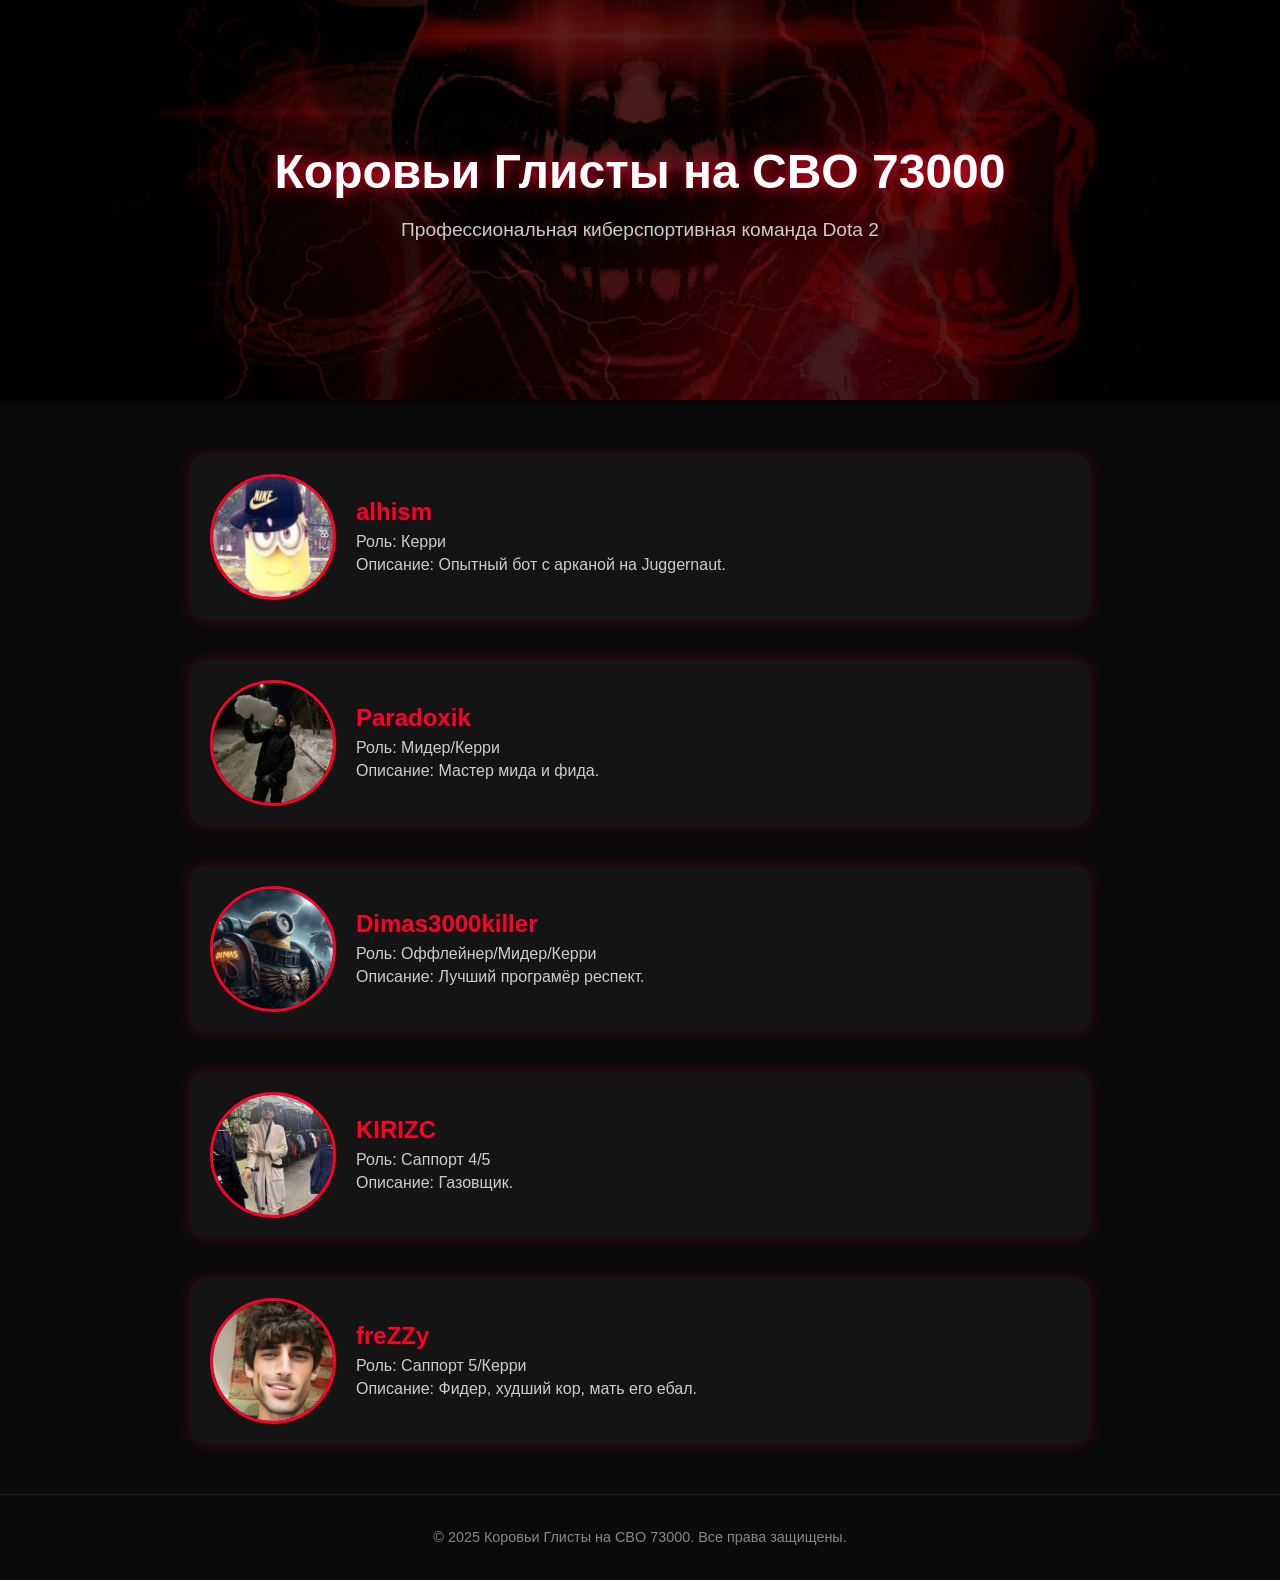
<file: index.html>
<!DOCTYPE html>
<html lang="ru">
<head>
  <meta charset="UTF-8">
  <meta name="viewport" content="width=device-width, initial-scale=1.0">
  <title>Коровьи Глисты на CBO 73000</title>
  <link rel="stylesheet" href="style.css">
</head>
<body>
  <!-- Плавающие элементы -->
  <div class="floating-elements">
    <div class=""></div>
    <div class=""></div>
    <div class=""></div>
    <div class=""></div>
    <div class=""></div>
  </div>

  <!-- Основной контент -->
  <div class="content">
    <header id="main-header">
      <img src="images/team-photo.jpg" alt="Фото команды">
      <div class="overlay">
        <h1>Коровьи Глисты на CBO 73000</h1>
        <p>Профессиональная киберспортивная команда Dota 2</p>
      </div>
    </header>

    <section class="players">
      <a href="https://steamcommunity.com/profiles/76561199014421413" target="_blank" class="player">
        <img src="images/player1.jpg" alt="Игрок 1">
        <div class="player-info">
          <h2>alhism</h2>
          <p>Роль: Керри<br>Описание: Опытный бот с арканой на Juggernaut.</p>
        </div>
      </a>

      <a href="https://steamcommunity.com/profiles/76561199597685612" target="_blank" class="player">
        <img src="images/player2.jpg" alt="Игрок 2">
        <div class="player-info">
          <h2>Paradoxik</h2>
          <p>Роль: Мидер/Керри<br>Описание: Мастер мида и фида.</p>
        </div>
      </a>

      <a href="https://steamcommunity.com/id/Dimas3000Killer/" target="_blank" class="player">
        <img src="images/player3.jpg" alt="Игрок 3">
        <div class="player-info">
          <h2>Dimas3000killer</h2>
          <p>Роль: Оффлейнер/Мидер/Керри<br>Описание: Лучший програмёр респект.</p>
        </div>
      </a>

      <a href="https://steamcommunity.com/profiles/76561199784365040" target="_blank" class="player">
        <img src="images/player4.jpg" alt="Игрок 4">
        <div class="player-info">
          <h2>KIRIZC</h2>
          <p>Роль: Саппорт 4/5<br>Описание: Газовщик.</p>
        </div>
      </a>

      <a href="https://steamcommunity.com/profiles/76561199476392039" target="_blank" class="player">
        <img src="images/player5.jpg" alt="Игрок 5">
        <div class="player-info">
          <h2>freZZy</h2>
          <p>Роль: Саппорт 5/Керри<br>Описание: Фидер, худший кор, мать его ебал.</p>
        </div>
      </a>
    </section>

    <footer>
      <p>© 2025 Коровьи Глисты на CBO 73000. Все права защищены.</p>
    </footer>
  </div>

  <script src="script.js"></script>
</body>
</html>
</file>
<file: style.css>
/* Общие стили */
body {
  margin: 0;
  font-family: 'Segoe UI', sans-serif;
  background-color: #0a0a0a;
  color: #e0e0e0;
  overflow-x: hidden;
}

/* Плавающие элементы */
.floating-elements {
  position: fixed;
  top: 0;
  left: 0;
  width: 100%;
  height: 100%;
  pointer-events: none;
  overflow: hidden;
  z-index: 0;
}

.floating-elements .circle,
.floating-elements .line {
  position: absolute;
  background: rgba(255, 0, 50, 0.1);
  border-radius: 50%;
  animation: float 20s linear infinite;
}

.floating-elements .circle {
  width: 100px;
  height: 100px;
}

.floating-elements .line {
  width: 3px;
  height: 150px;
  border-radius: 0;
  animation-duration: 25s;
}

@keyframes float {
  0% { transform: translateY(-200px) translateX(0); }
  50% { transform: translateY(50vh) translateX(50vw); }
  100% { transform: translateY(100vh) translateX(-10vw); }
}

/* Контент поверх фоновых элементов */
.content {
  position: relative;
  z-index: 1;
}

/* Хедер */
header {
  position: relative;
  text-align: center;
  color: white;
}

header img {
  width: 100%;
  height: 400px;
  object-fit: cover;
  filter: brightness(60%);
  transition: transform 0.2s ease-out;
}

header .overlay {
  position: absolute;
  top: 0;
  left: 0;
  right: 0;
  bottom: 0;
  display: flex;
  flex-direction: column;
  justify-content: center;
  align-items: center;
  background: rgba(0,0,0,0.4);
}

header h1 {
  font-size: 3rem;
  margin: 0;
  text-shadow: 0 0 15px #ff002b;
}

header p {
  font-size: 1.2rem;
  color: #cccccc;
}

/* Игроки */
.players {
  max-width: 900px;
  margin: 50px auto;
  display: flex;
  flex-direction: column;
  gap: 40px;
  padding: 0 20px;
}

.player {
  display: flex;
  align-items: center;
  gap: 20px;
  background: #141414;
  border-radius: 15px;
  padding: 20px;
  box-shadow: 0 0 15px rgba(255, 0, 50, 0.2);
  transition: transform 0.3s ease, box-shadow 0.3s ease;
  text-decoration: none;
  color: inherit;
}

.player:hover {
  transform: scale(1.02);
  box-shadow: 0 0 25px rgba(255, 0, 50, 0.4);
}

.player img {
  width: 120px;
  height: 120px;
  object-fit: cover;
  border-radius: 50%;
  border: 3px solid #ff002b;
}

.player-info h2 {
  margin: 0 0 5px;
  color: #ff002b;
}

.player-info p {
  margin: 0;
  color: #cccccc;
  line-height: 1.4;
}

/* Футер */
footer {
  text-align: center;
  padding: 20px 0;
  background-color: #0a0a0a;
  color: #888888;
  border-top: 1px solid #222;
  font-size: 0.9rem;
}

/* Адаптив */
@media (max-width: 700px) {
  header img {
    height: 250px;
  }
  header h1 {
    font-size: 2rem;
  }
  .player {
    flex-direction: column;
    text-align: center;
  }
  .player img {
    width: 100px;
    height: 100px;
  }
}
</file>
